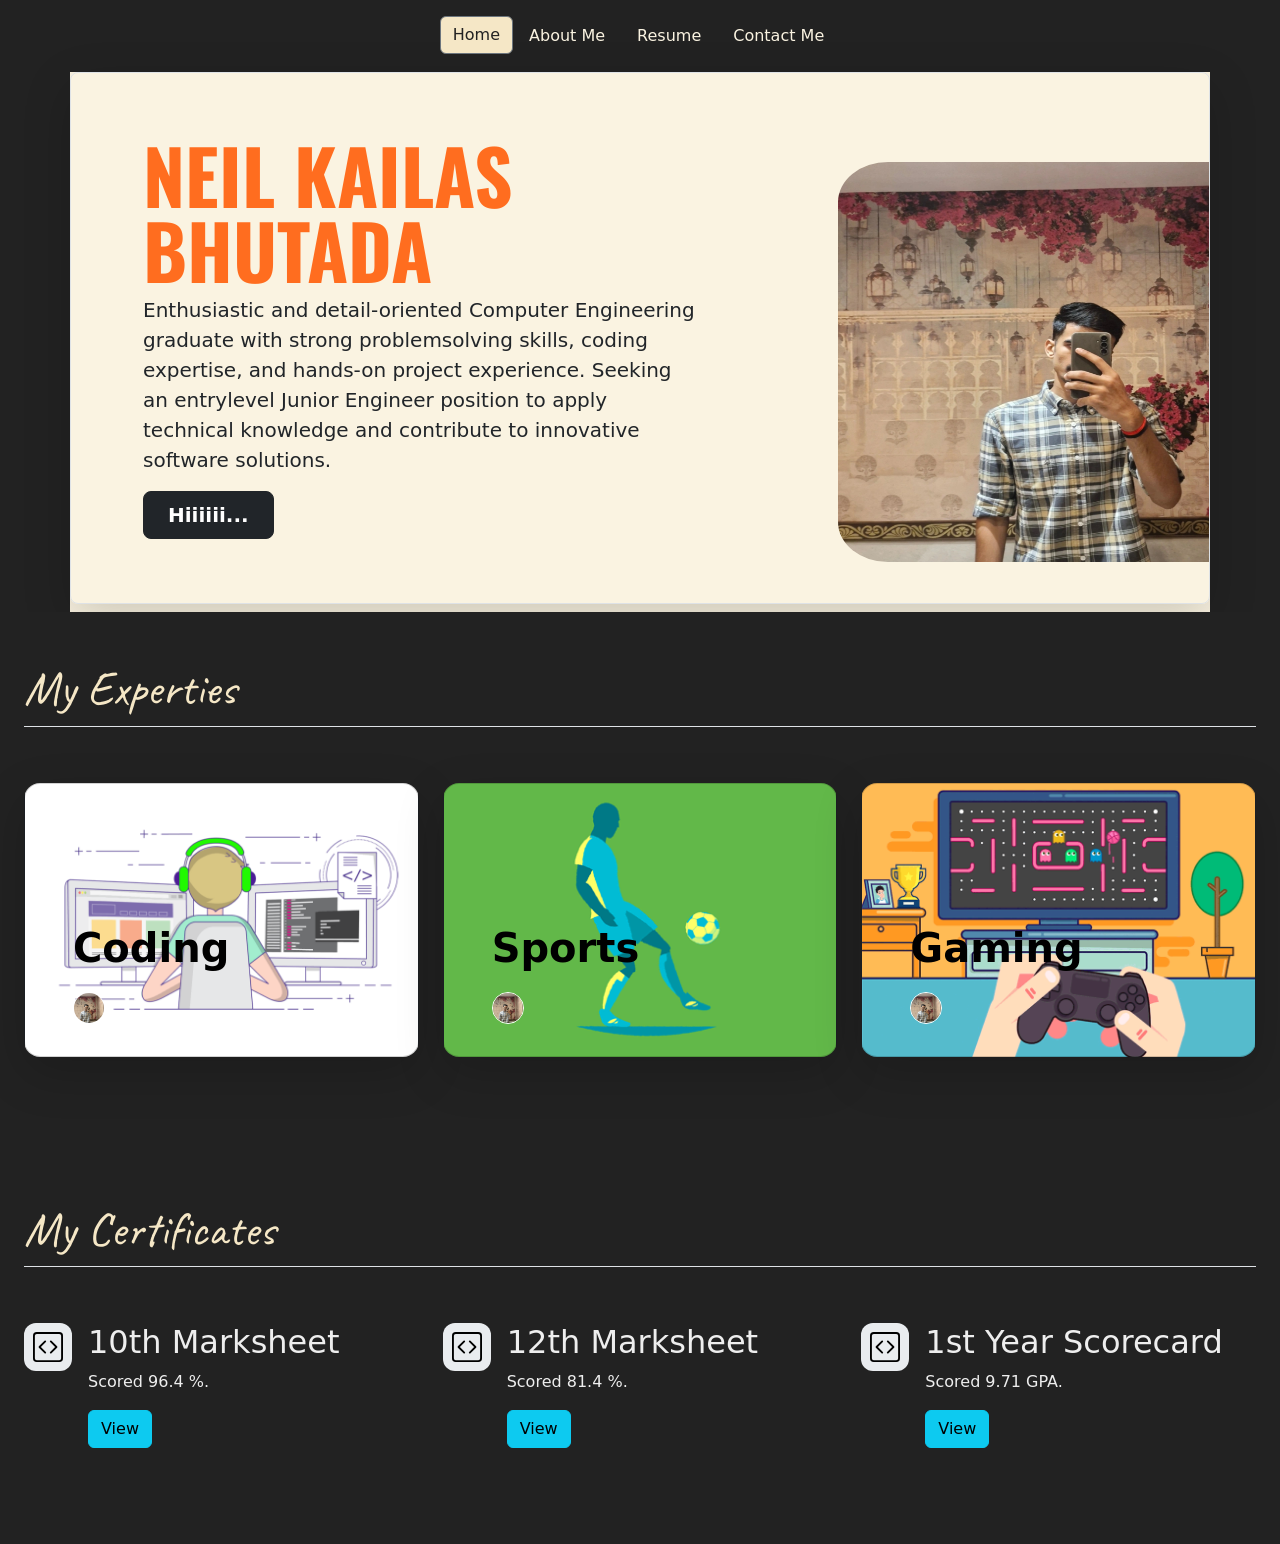
<file: index.html>
<!DOCTYPE html>
<html lang="en">
<head>
    <meta charset="UTF-8">
    <meta name="viewport" content="width=device-width, initial-scale=1.0">
    <title>Neil Bhutada</title>
    <link href="https://cdn.jsdelivr.net/npm/bootstrap@5.3.8/dist/css/bootstrap.min.css" rel="stylesheet" integrity="sha384-sRIl4kxILFvY47J16cr9ZwB07vP4J8+LH7qKQnuqkuIAvNWLzeN8tE5YBujZqJLB" crossorigin="anonymous">
    
    <link rel="preconnect" href="https://fonts.googleapis.com">
<link rel="preconnect" href="https://fonts.gstatic.com" crossorigin>
<link href="https://fonts.googleapis.com/css2?family=Caveat:wght@400..700&family=Libre+Baskerville:ital,wght@0,400;0,700;1,400&family=Momo+Signature&family=Oswald:wght@200..700&family=Playwrite+US+Trad+Guides&family=Poppins:ital,wght@0,100;0,200;0,300;0,400;0,500;0,600;0,700;0,800;0,900;1,100;1,200;1,300;1,400;1,500;1,600;1,700;1,800;1,900&family=Roboto+Condensed:ital,wght@0,100..900;1,100..900&display=swap" rel="stylesheet">
<link rel="stylesheet" href="style.css">

</head>
<body>
  <section id="Navbar" class="nav1">
    <div class="container"> <header class="d-flex justify-content-center py-3"> <ul class="nav nav-pills"> <li class="nav-item"><a href="#" class="home btn btn-secondary " aria-current="page">Home</a></li> <li class="nav-item"><a href="https://neilbhutada7.github.io/Resume-new/" class="nav-link sec-nav">About Me</a></li> <li class="nav-item "><a href="./cv.jpg" class="nav-link sec-nav cv">Resume</a></li> <li class="nav-item"><a href="./contact.html" class="nav-link sec-nav">Contact Me</a></li>  </ul> </header> </div>
  </section>
  <section id="Cover" class="cover-page">
    <div class="container pb-2 cover"> <div class="row p-4 pb-0 pe-lg-0 pt-lg-5 align-items-center rounded-3 border shadow-lg">
       <div class="col-lg-7 p-3 p-lg-5 pt-lg-3"> 
        <h1 class="name display-4 fw-bold lh-1 ">NEIL KAILAS BHUTADA</h1>
         <p class="lead">Enthusiastic and detail-oriented Computer Engineering graduate with strong problemsolving skills, coding expertise, and hands-on project experience. Seeking an entrylevel Junior Engineer position to apply technical knowledge and contribute to innovative software solutions.</p> 
         <div class="d-grid gap-2 d-md-flex justify-content-md-start mb-4 mb-lg-3"> <button type="button" class="btn btn-dark btn-lg px-4 me-md-2 fw-bold" fdprocessedid="s7hry4" >Hiiiiii...</button>  </div> </div> 
         <div class="col-lg-4 offset-lg-1 p-0 overflow-hidden "> <img class="my-img rounded-lg-3" src="./neil2.webp" alt="" width="500" height="400"> </div> </div> </div>
  </section>

  <section id="Features" class="features">
    <div class="container-features px-4 py-5" id="custom-cards"> 
      <h2 class="pb-2 border-bottom">My Experties</h2>
       <div class="row row-cols-1 row-cols-lg-3 align-items-stretch g-4 py-5"> 
        <div class="col"> <div class="card card-cover h-100 overflow-hidden text-bg-dark rounded-4 shadow-lg" style="background-image: url('./coding.gif'); background-size: cover; 
            background-position: center; 
            background-repeat: no-repeat;"> 
          <div class="d-flex flex-column h-100 p-5 pb-3 text-white text-shadow-1"> <h3 class="pt-5 mt-5 mb-4 display-6 lh-1 fw-bold coding features-heading">Coding</h3> <ul class="d-flex list-unstyled mt-auto"> <li class="me-auto">
             <img src="./neil.jpeg" alt="Bootstrap" width="32" height="32" class="rounded-circle border border-white"> </li> <li class="d-flex align-items-center me-3">
                 </li> <li class="d-flex align-items-center">
                  </li> </ul> </div> </div> </div> <div class="col"> <div class="card card-cover h-100 overflow-hidden text-bg-dark rounded-4 shadow-lg" style="background-image: url('./fut1.gif'); background-size: cover; 
            background-position: center; 
            background-repeat: no-repeat;"> <div class="d-flex flex-column h-100 p-5 pb-3 text-white text-shadow-1"> 
                  <h3 class="pt-5 mt-5 mb-4 display-6 lh-1 fw-bold features-heading">Sports</h3> <ul class="d-flex list-unstyled mt-auto"> <li class="me-auto"> <img src="./neil.jpeg" alt="Bootstrap" width="32" height="32" class="rounded-circle border border-white"> </li> <li class="d-flex align-items-center me-3">  </li> <li class="d-flex align-items-center"> <svg class="bi me-2" width="1em" height="1em" role="img" aria-label="Duration"><use xlink:href="#calendar3"></use></svg>  </li> </ul> </div> </div> </div> <div class="col"> <div class="card card-cover h-100 overflow-hidden text-bg-dark rounded-4 shadow-lg" style="background-image: url('./gaming.gif'); background-size: cover; 
            background-position: center; 
            background-repeat: no-repeat;"> <div class="d-flex flex-column h-100 p-5 pb-3 text-shadow-1"> <h3 class="pt-5 mt-5 mb-4 display-6 lh-1 fw-bold features-heading">Gaming</h3> <ul class="d-flex list-unstyled mt-auto"> <li class="me-auto"> <img src="./neil.jpeg" alt="Bootstrap" width="32" height="32" class="rounded-circle border border-white"> </li> <li class="d-flex align-items-center me-3"> <svg class="bi me-2" width="1em" height="1em" role="img" aria-label="Location"><use xlink:href="#geo-fill"></use></svg>  </li> <li class="d-flex align-items-center"> <svg class="bi me-2" width="1em" height="1em" role="img" aria-label="Duration"><use xlink:href="#calendar3"></use></svg>  </li> </ul> </div> </div> </div> </div> </div>
  </section>

  <section>
    <div class="Certificates">
        <div class="container-cer px-4 py-5 " id="hanging-icons"> <h2 class="pb-2 border-bottom">My Certificates</h2> <div class="row g-4 py-5 row-cols-1 row-cols-lg-3"> <div class="col d-flex align-items-start"> <div class="icon-square text-body-emphasis bg-body-secondary d-inline-flex align-items-center justify-content-center fs-4 flex-shrink-0 me-3"> <svg xmlns="http://www.w3.org/2000/svg" width="30" height="30" fill="currentColor" class="bi bi-code-square" viewBox="0 0 16 16">
  <path d="M14 1a1 1 0 0 1 1 1v12a1 1 0 0 1-1 1H2a1 1 0 0 1-1-1V2a1 1 0 0 1 1-1zM2 0a2 2 0 0 0-2 2v12a2 2 0 0 0 2 2h12a2 2 0 0 0 2-2V2a2 2 0 0 0-2-2z"/>
  <path d="M6.854 4.646a.5.5 0 0 1 0 .708L4.207 8l2.647 2.646a.5.5 0 0 1-.708.708l-3-3a.5.5 0 0 1 0-.708l3-3a.5.5 0 0 1 .708 0m2.292 0a.5.5 0 0 0 0 .708L11.793 8l-2.647 2.646a.5.5 0 0 0 .708.708l3-3a.5.5 0 0 0 0-.708l-3-3a.5.5 0 0 0-.708 0"/>
</svg> </div> <div> <h3 class="fs-2  marksheets">10th Marksheet</h3> <p class="marksheets">Scored 96.4 %.</p> <a href="./10.jpg" class="btn btn-info">
View
</a> </div> </div> <div class="col d-flex align-items-start"> <div class="icon-square text-body-emphasis bg-body-secondary d-inline-flex align-items-center justify-content-center fs-4 flex-shrink-0 me-3"> <svg xmlns="http://www.w3.org/2000/svg" width="30" height="30" fill="currentColor" class="bi bi-code-square" viewBox="0 0 16 16">
  <path d="M14 1a1 1 0 0 1 1 1v12a1 1 0 0 1-1 1H2a1 1 0 0 1-1-1V2a1 1 0 0 1 1-1zM2 0a2 2 0 0 0-2 2v12a2 2 0 0 0 2 2h12a2 2 0 0 0 2-2V2a2 2 0 0 0-2-2z"/>
  <path d="M6.854 4.646a.5.5 0 0 1 0 .708L4.207 8l2.647 2.646a.5.5 0 0 1-.708.708l-3-3a.5.5 0 0 1 0-.708l3-3a.5.5 0 0 1 .708 0m2.292 0a.5.5 0 0 0 0 .708L11.793 8l-2.647 2.646a.5.5 0 0 0 .708.708l3-3a.5.5 0 0 0 0-.708l-3-3a.5.5 0 0 0-.708 0"/>
</svg></div> <div> <h3 class="fs-2  marksheets">12th Marksheet</h3> <p class="marksheets">Scored 81.4 %.</p> <a href="./1styear.jpg" class="btn btn-info">
View
</a> </div> </div> <div class="col d-flex align-items-start"> <div class="icon-square text-body-emphasis bg-body-secondary d-inline-flex align-items-center justify-content-center fs-4 flex-shrink-0 me-3"> <svg xmlns="http://www.w3.org/2000/svg" width="30" height="30" fill="currentColor" class="bi bi-code-square" viewBox="0 0 16 16">
  <path d="M14 1a1 1 0 0 1 1 1v12a1 1 0 0 1-1 1H2a1 1 0 0 1-1-1V2a1 1 0 0 1 1-1zM2 0a2 2 0 0 0-2 2v12a2 2 0 0 0 2 2h12a2 2 0 0 0 2-2V2a2 2 0 0 0-2-2z"/>
  <path d="M6.854 4.646a.5.5 0 0 1 0 .708L4.207 8l2.647 2.646a.5.5 0 0 1-.708.708l-3-3a.5.5 0 0 1 0-.708l3-3a.5.5 0 0 1 .708 0m2.292 0a.5.5 0 0 0 0 .708L11.793 8l-2.647 2.646a.5.5 0 0 0 .708.708l3-3a.5.5 0 0 0 0-.708l-3-3a.5.5 0 0 0-.708 0"/>
</svg> </div> <div> <h3 class="fs-2  marksheets">1st Year Scorecard</h3> <p class="marksheets">Scored 9.71 GPA.</p> <a href="./111.jpg" class="btn btn-info">
View
</a> </div> </div> </div> </div>
    </div>
    
  
  </section>








    
    <script src="https://cdn.jsdelivr.net/npm/bootstrap@5.3.8/dist/js/bootstrap.bundle.min.js" integrity="sha384-FKyoEForCGlyvwx9Hj09JcYn3nv7wiPVlz7YYwJrWVcXK/BmnVDxM+D2scQbITxI" crossorigin="anonymous"></script>
</body>
</html>
</file>
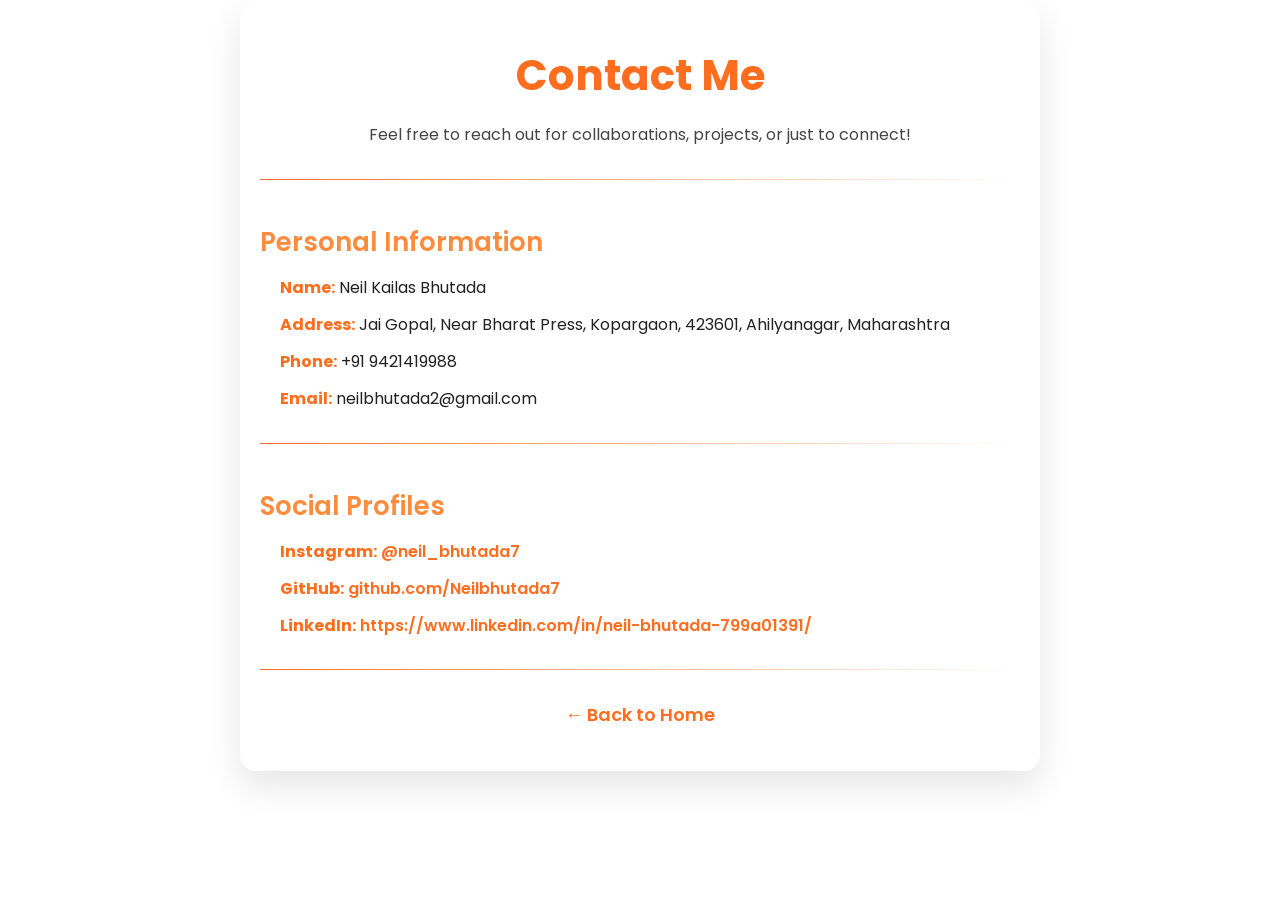
<file: contact.html>
<!DOCTYPE html>
<html lang="en">
<head>
    <meta charset="UTF-8" />
    <meta name="viewport" content="width=device-width, initial-scale=1.0" />
    <title>Contact - Neil Bhutada</title>
    <link rel="stylesheet" href="contact.css" />
    <link rel="preconnect" href="https://fonts.googleapis.com">
    <link rel="preconnect" href="https://fonts.gstatic.com" crossorigin>
    <link href="https://fonts.googleapis.com/css2?family=Poppins:wght@300;400;500;600;700&display=swap" rel="stylesheet">
</head>

<body>

    <h1>Contact Me</h1>

    

    <p class="intro">
        Feel free to reach out for collaborations, projects, or just to connect!
    </p>

    <hr />

    <h2 class="sub-title">Personal Information</h2>
    <ul class="info-list">
        <li><strong>Name:</strong> Neil Kailas Bhutada</li>
        <li><strong>Address:</strong> Jai Gopal, Near Bharat Press, Kopargaon, 423601, Ahilyanagar, Maharashtra </li>
        <li><strong>Phone:</strong> +91 9421419988</li>
        <li><strong>Email:</strong> neilbhutada2@gmail.com</li>
    </ul>

    <hr />

    <h2 class="sub-title">Social Profiles</h2>
    <ul class="info-list">
        <li><strong>Instagram:</strong> <a href="https://www.instagram.com/neil_bhutada7/" target="_blank">@neil_bhutada7</a></li>
        <li><strong>GitHub:</strong> <a href="https://github.com/Neilbhutada7" target="_blank">github.com/Neilbhutada7</a></li>
        <li><strong>LinkedIn:</strong> <a href="https://linkedin.com/in/yourLinkedIn" target="_blank">https://www.linkedin.com/in/neil-bhutada-799a01391/</a></li>
    </ul>

    <hr />

    <div class="back-link">
        <a href="./index.html">← Back to Home</a>
    </div>

</body>
</html>
</file>
<file: style.css>
.name{
  font-size: 75px;
  font-family: "Oswald", sans-serif;
  font-optical-sizing: auto;
  font-weight: weight;
  font-style: normal;
  color: #FF6D1F;
  
}

.my-img{
  border-radius: 10%;
}
.nav1{
  background-color: #222222;
}
.home{
  background-color: #F5E7C6;
  color: #222222;
}
.sec-nav{
  color: #FAF3E1;
}
.cover-page{
  background-color: #222222;
}
.cover{
  background-color: #FAF3E1;
}
.features-heading{
  color: #000000;
}
.features{
  background-color: #222222;
}
.border-bottom{
  color: #F5E7C6;
  font-family: "Caveat", cursive;
  font-weight: 400;
  font-style: normal;
  font-size: 3rem;
}
.container-cer{
  background-color: #222222;
}
.marksheets{
  color: #EEEEEE;
}
.icon-square {
  width: 3rem;
  height: 3rem;
  border-radius: 0.75rem;
}

.cv{
  display: flex;
  justify-content: center;
}
</file>
<file: contact.css>
/* ========== GLOBAL RESET ========== */
* {
  margin: 0;
  padding: 0;
  box-sizing: border-box;
}

/* ====== MAIN LAYOUT ====== */
body {
  font-family: "Poppins", sans-serif;
  background-color: #f7f7f7;
  color: #222;
  padding: 40px 20px;
  max-width: 800px;
  margin: auto;
  background: white;
  border-radius: 16px;
  box-shadow: 0 15px 35px rgba(0,0,0,0.1);
  line-height: 1.7;
}

/* ====== HEADINGS ====== */
h1 {
  text-align: center;
  font-size: 42px;
  font-weight: 700;
  color: #ff6d1f;
  margin-bottom: 10px;
}

.sub-title {
  font-size: 26px;
  color: #ff8b3d;
  margin-top: 40px;
  margin-bottom: 10px;
  font-weight: 600;
}

/* ====== IMAGE ====== */
img {
  display: block;
  margin: 15px auto 25px;
  border-radius: 50%;
  border: 4px solid #ff6d1f;
  width: 130px;
  height: 130px;
  object-fit: cover;
}

/* ====== HR STYLE ====== */
hr {
  margin: 30px 0;
  border: 0;
  height: 1px;
  background: linear-gradient(to right, #ff6d1f, transparent);
}

/* ====== PARAGRAPH ====== */
.intro {
  text-align: center;
  font-size: 16px;
  margin-bottom: 20px;
  color: #444;
}

/* ====== LISTS ====== */
.info-list {
  margin-left: 20px;
  list-style: none;
}

.info-list li {
  margin-bottom: 10px;
  font-size: 16px;
}

strong {
  color: #ff6d1f;
}

/* ====== LINKS ====== */
a {
  color: #ff6d1f;
  font-weight: 600;
  text-decoration: none;
  transition: 0.3s ease;
}

a:hover {
  color: #d9550b;
}

/* ===== BACK LINK ===== */
.back-link {
  margin-top: 20px;
  text-align: center;
}

.back-link a {
  font-size: 18px;
}
</file>
